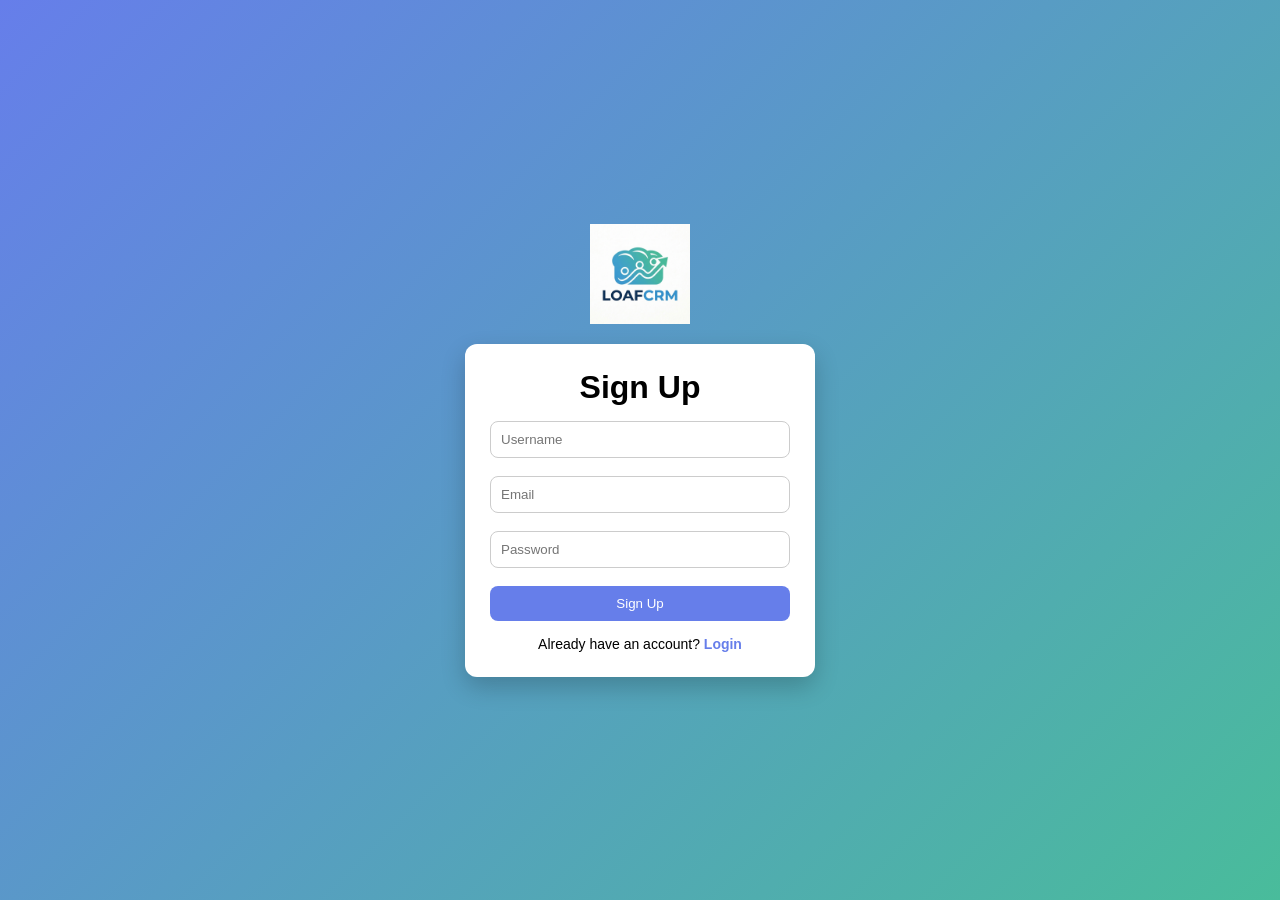
<file: webServer/index.HTML>
<html>
    <head>
        <meta name="viewport" content="width=device-width, initial-scale=1.0">
        <script src="indexScript.js" defer></script>
        <link rel="stylesheet" href="indexStyle.css">
    </head>
 
    <body>

        <div class="container">
            <!-- BRAND -->
             <div class="brand">
                <img src="../resources/logo.png" alt="Loaf CRM Logo">
            </div>
            <!-- SIGN UP -->
            <div id="signUpPage" class="card active">
                <h1>Sign Up</h1>

                <input type="text" id="signInPageUsernameInput" placeholder="Username"><br><br>
                <input type="text" id="signInPageEmailInput" placeholder="Email"><br><br>
                <input type="password" id="signInPagePasswordInput" placeholder="Password"><br><br>

                <button onclick="signUp()">Sign Up</button>

                <p class="switchText">
                    Already have an account?
                    <span onclick="showLogin()">Login</span>
                </p>
            </div>

            <!-- LOGIN -->
            <div id="loginPage" class="card">
                <h1>Login</h1>

                <input type="text" id="loginPageUsernameInput" placeholder="Username"><br><br>
                <input type="password" id="loginPagePasswordInput" placeholder="Password"><br><br>

                <button onclick="login()">Login</button>

                <p class="switchText">
                    Don't have an account?
                    <span onclick="showSignUp()">Sign Up</span>
                </p>
            </div>
        </div>
        <div id = "testDiv">
        </div>
    </body>
</html>
</file>
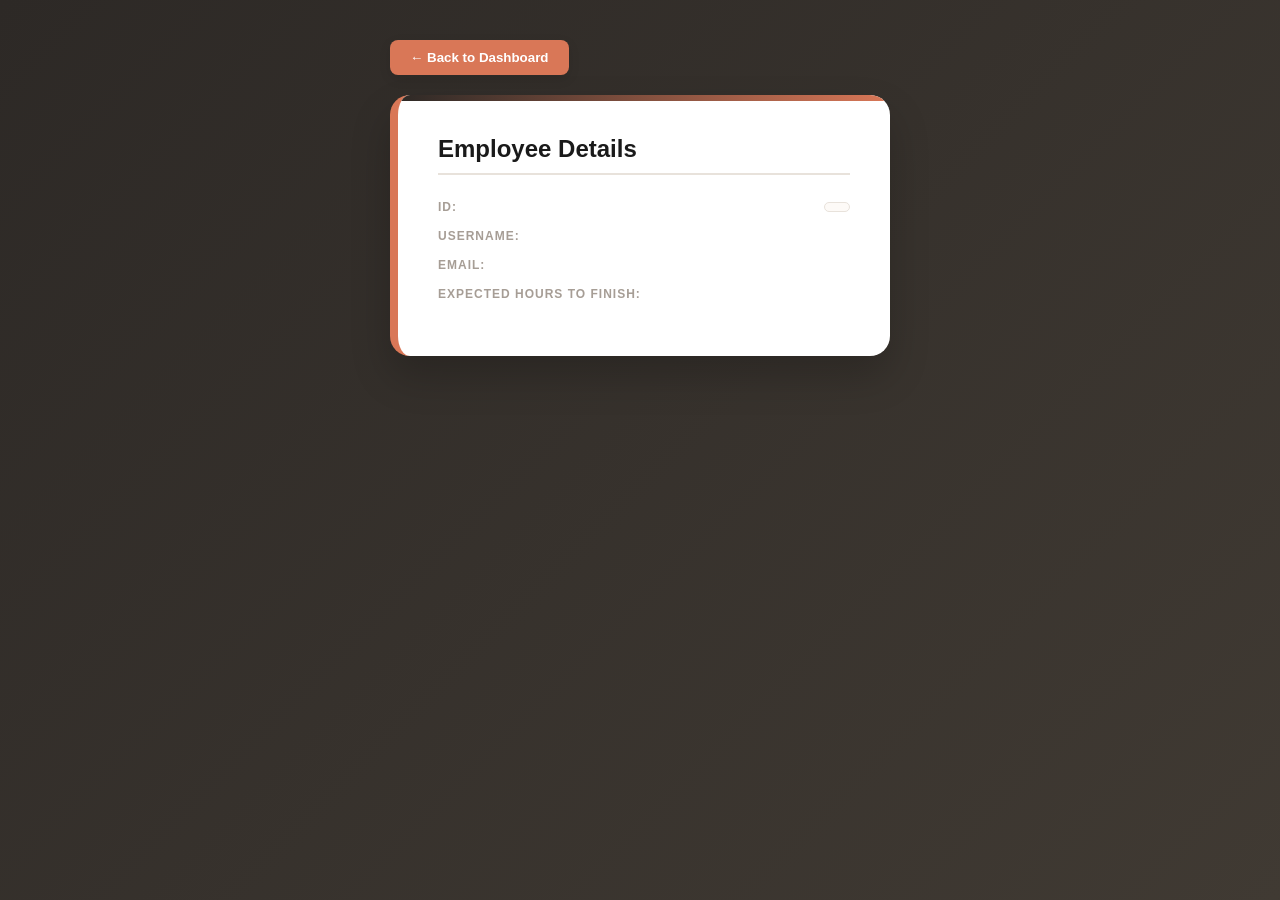
<file: webServer/employeePage.html>
<HTML>
    <HEAD>
        <meta name="viewport" content="width=device-width, initial-scale=1.0">
        <script src="employeePageScript.js" defer></script>
        <link rel="stylesheet" href="employeePageStyle.css">
        <title>Ticket Details - Loaf CRM</title>
    </HEAD>

    <BODY>      
            </div>
            <div class="actions">
                <button class="back-btn" onclick="goBack()">← Back to Dashboard</button>
            </div>
        </div>
        <div class="employee-card">
    <h2>Employee Details</h2>

    <p><strong>ID:</strong> <span id="empId"></span></p>
    <p><strong>Username:</strong> <span id="empUsername"></span></p>
    <p><strong>Email:</strong> <span id="empEmail"></span></p>
    <p><strong>Expected Hours To Finish:</strong> <span id="empExpectedHours"></span></p>
</div>
    </BODY>
</HTML>
</file>
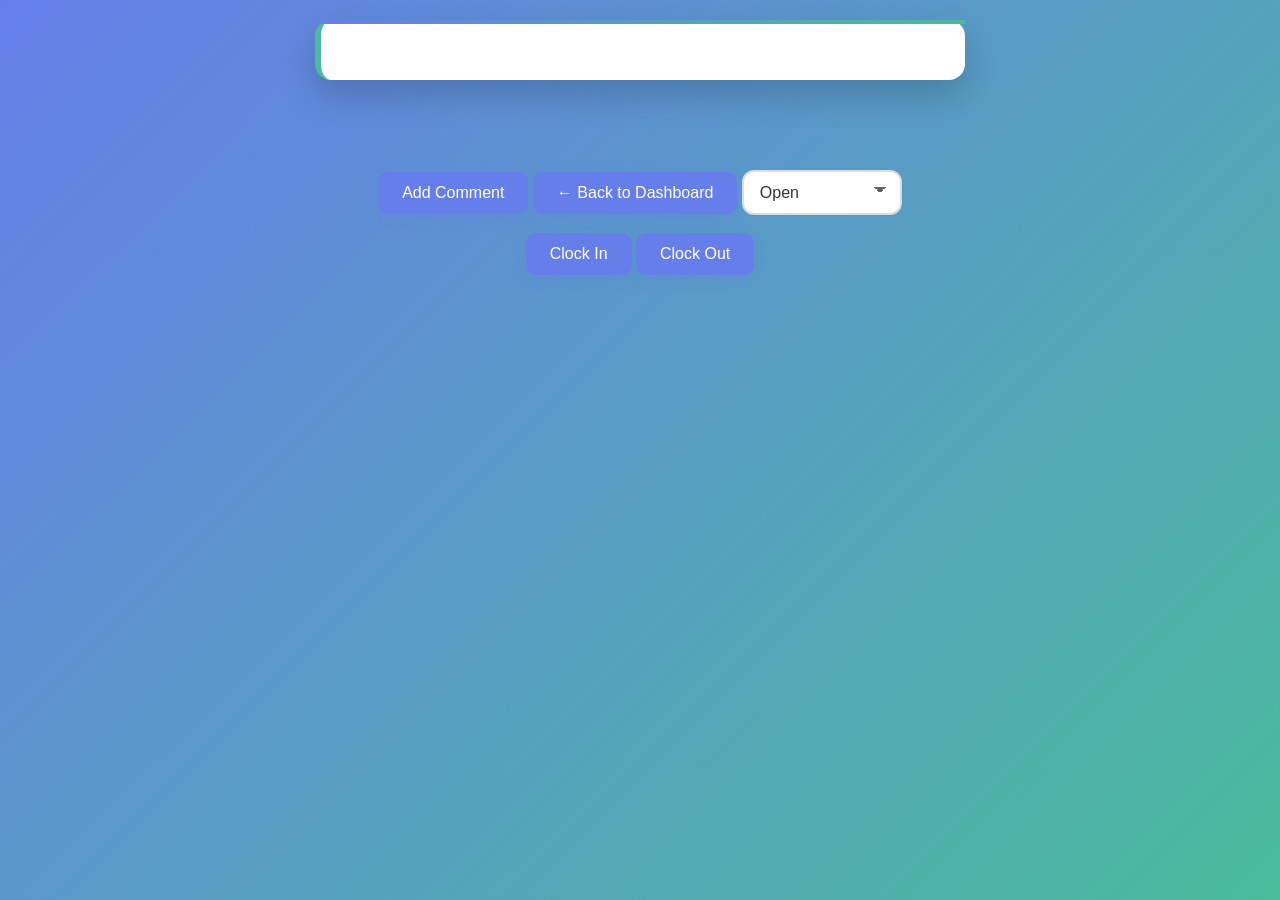
<file: webServer/ticketPage.HTML>
<HTML>
    <HEAD>
        <meta name="viewport" content="width=device-width, initial-scale=1.0">
        <script src="ticketPageScript.js" defer></script>
        <link rel="stylesheet" href="ticketPageStyle.css">
        <title>Ticket Details - Loaf CRM</title>
    </HEAD>

    <BODY>
        <div class="container">
            <div class="ticket-wrapper">
                <div id="mainTicket" class="ticket-card"></div>
            </div>
            <div id = "commentsContainer">
                
            </div>
            <div class="actions">
                <button onclick = "addComment()" id = "addCommentButton">Add Comment</button>
                <button class="back-btn" onclick="goBack()">← Back to Dashboard</button>
                <select id="status-selector" onchange="changeStatus (this.value)">
                    <option value="OPEN">Open</option>
                    <option value="CLOSED">Close</option>
                    <option value="PARKING">Parking</option>   
                    <option value="IN_PROGRESS">In Progress</option>   
                </select>
                <br><br>
                <button class = "clockButton" onclick = "clockInTicket ()">Clock In</button>
                <button class = "clockButton" onclick = "clockOutTicket ()">Clock Out</button>
            </div>
        </div>
        <div id="commentModal" class="modal hidden">
            <div class="modal-content">
                <h2>Add Comment</h2>

                <label>Title:</label>
                <input type="text" id="commentTitle">

                <label>Comment:</label>
                <textarea id="commentText"></textarea>

                <label>Attachment (optional):</label>
                <input type="file" id="commentFile">

                <div class="modal-actions">
                    <button onclick="submitComment()">Submit</button>
                    <button onclick="closeModal()">Cancel</button>
                    <input type = "checkbox" id = "employeeOnlyCommentToggle"><label id = "employeeOnlyLabel">Employee Only</label>
                    <input type = "checkbox" id = "subTicketToggle"><label id = "subTicketLabel">Sub Ticket</label>
                </div>
            </div>
        </div>
        <div>
            <div id = 'subTicketsContainer'></div>
        </div>
    </BODY>
</HTML>
</file>
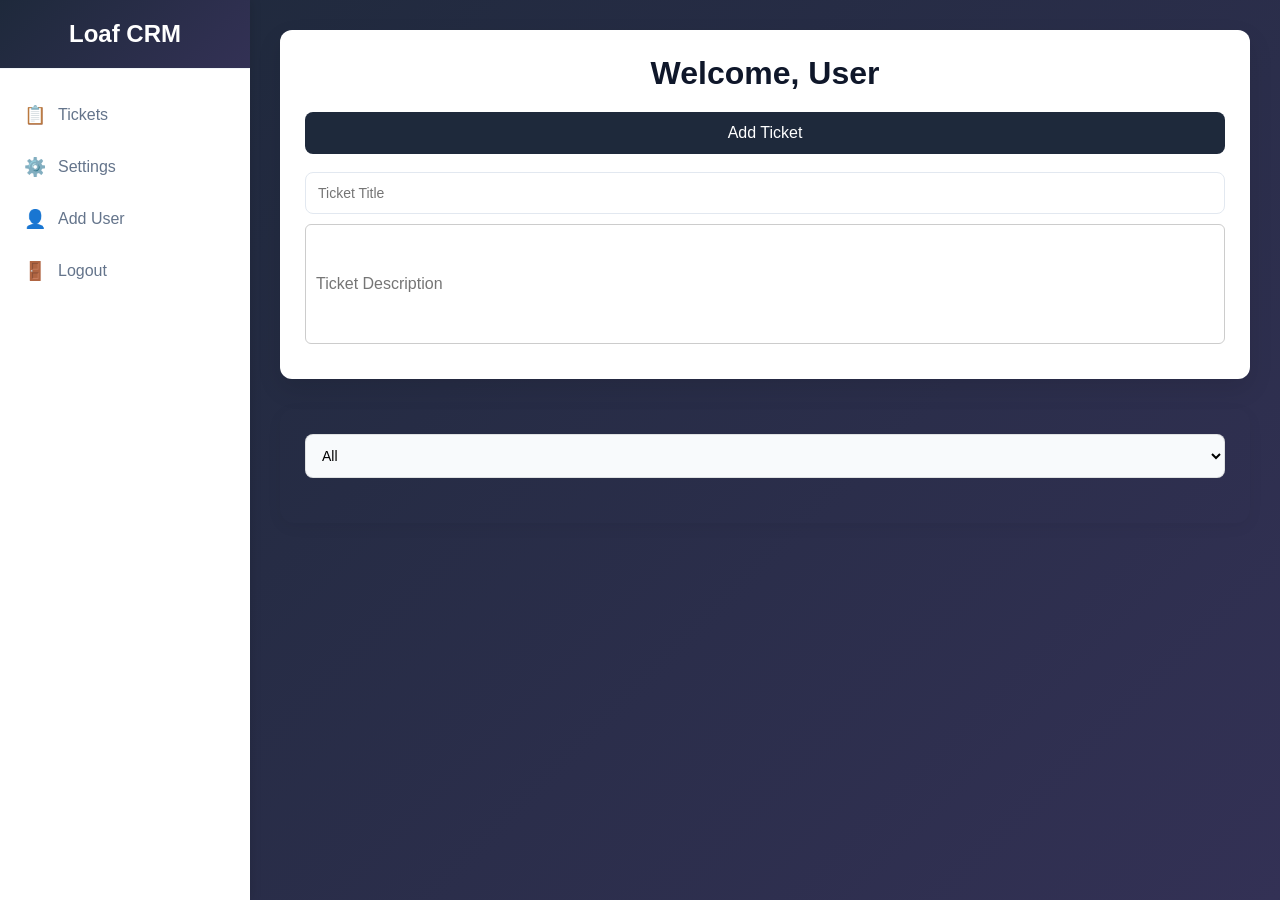
<file: webServer/Dashboards/dashboard.html>
<HTML>
    <HEAD>
        <meta name="viewport" content="width=device-width, initial-scale=1.0">
        <script src = "dashboardScript.js" defer></script>
        <link rel = "Stylesheet" href = "dashboardStyle.css">
    </HEAD>
    <BODY>
        <!-- Mobile Menu Toggle -->
        <button class="mobile-menu-toggle" onclick="toggleMobileMenu()">☰</button>
        <div class="sidebar-overlay" onclick=""></div>

        <div class="sidebar" id="sidebar">
            <div class="sidebar-header">
                <h2>Loaf CRM</h2>
            </div>
            <nav class="sidebar-nav">
                <a href="#" onclick="event.preventDefault(); showSection('tickets');" class = "nav-item">
                    <span class="nav-icon">📋</span>
                    Tickets
                </a>
                <a href="#" onclick="event.preventDefault(); showSection('settings');" class = "nav-item">
                    <span class="nav-icon">⚙️</span>
                    Settings
                </a>
                <a href="#" class="nav-item" onclick="event.preventDefault(); showSection('addUser')" id = "addUserNavigationItem">
                    <span class="nav-icon">👤</span>
                    Add User
                </a>
                <a href="#" onclick="event.preventDefault(); logout ();" class = "nav-item">
                    <span class="nav-icon">🚪</span>
                    Logout
                </a>
                
            </nav>
        </div>

        <div class="main-content">
            <div id="tickets-section" class="content-section active">
                <div class="header">
                    <h1 id = "welcomeTitle"></h1>
                    <button onclick = "addTicket ()">Add Ticket</button> <br><br>
                    <input type = "text" id = "titleInput" placeholder="Ticket Title"> <br>
                    <input type = "text" id = "dataInput" placeholder="Ticket Description">   <br>
                </div>
                
                <div id = "filterSelection">
                    <div class="settings-card">
                            <div class="settings-group">
                                <select id="theme-selector" onchange="changeFilter(this.value)">
                                    <option value="ALL">All</option>
                                    <option value="OPEN">Status: Open</option>
                                    <option value="CLOSED">Status: Closed</option>   
                            </select>
                        </div>  
                    </div>
                </div>

                <div id="ticketContainer" class="ticket-container"></div>
            </div>

            <div id="settings-section" class="content-section">
                <div class="header">
                    <h1>Settings</h1>
                    <p>Configure your account and application settings.</p>
                </div>
                    <div class="settings-card">
                        <h3>🎨 Appearance</h3>
                        <div class="settings-group">
                            <label>Choose Theme</label>
                            <select id="theme-selector" onchange="applyTheme(this.value)">
                                <option value="cobalt_horizon">Cobalt Horizon</option>
                                <option value="royalLuxe">Royal Luxe</option>
                                <option value="phantom_forest">Phantom Forest</option>
                                <option value="desert_slate">Desert Slate</option>
                                <option value="basic">Basic Light</option>
                        </select>
                    </div>  
                </div>
            </div>
            <div id="addUser-section" class="content-section">
                <div class="header-banner">
                    <input type = "text" id = "usernameInput" placeholder="Username"> <br><br>
                    <button type = "button"onclick = "generateAndSendOTP (event)" id = "addUserButton">Add User</button> <br><br>
                </div>
            </div>
        </div>
        <div class="otp-modal-overlay hidden" id = "OTPModal">
            <div class="otp-modal">
                <button class="modal-close" onclick="closeOTPModal(); sessionStorage.setItem ('showOTPModal', 'false');">×</button>
                <h2>Verify OTP</h2>
                <p>Enter the 6-digit code sent to the users email</p>

                <div class="otp-inputs">
                <input type="text" maxlength="1" />
                <input type="text" maxlength="1" />
                <input type="text" maxlength="1" />
                <input type="text" maxlength="1" />
                <input type="text" maxlength="1" />
                <input type="text" maxlength="1" />
                </div>

                <button type = "button" class="verify-btn" onclick = "verifyOTP ()">Verify</button>

                <p class="resend">
                Didn't receive it? <span>Resend</span>
                </p>

            </div>
        </div>
    </BODY>
</HTML>
</file>
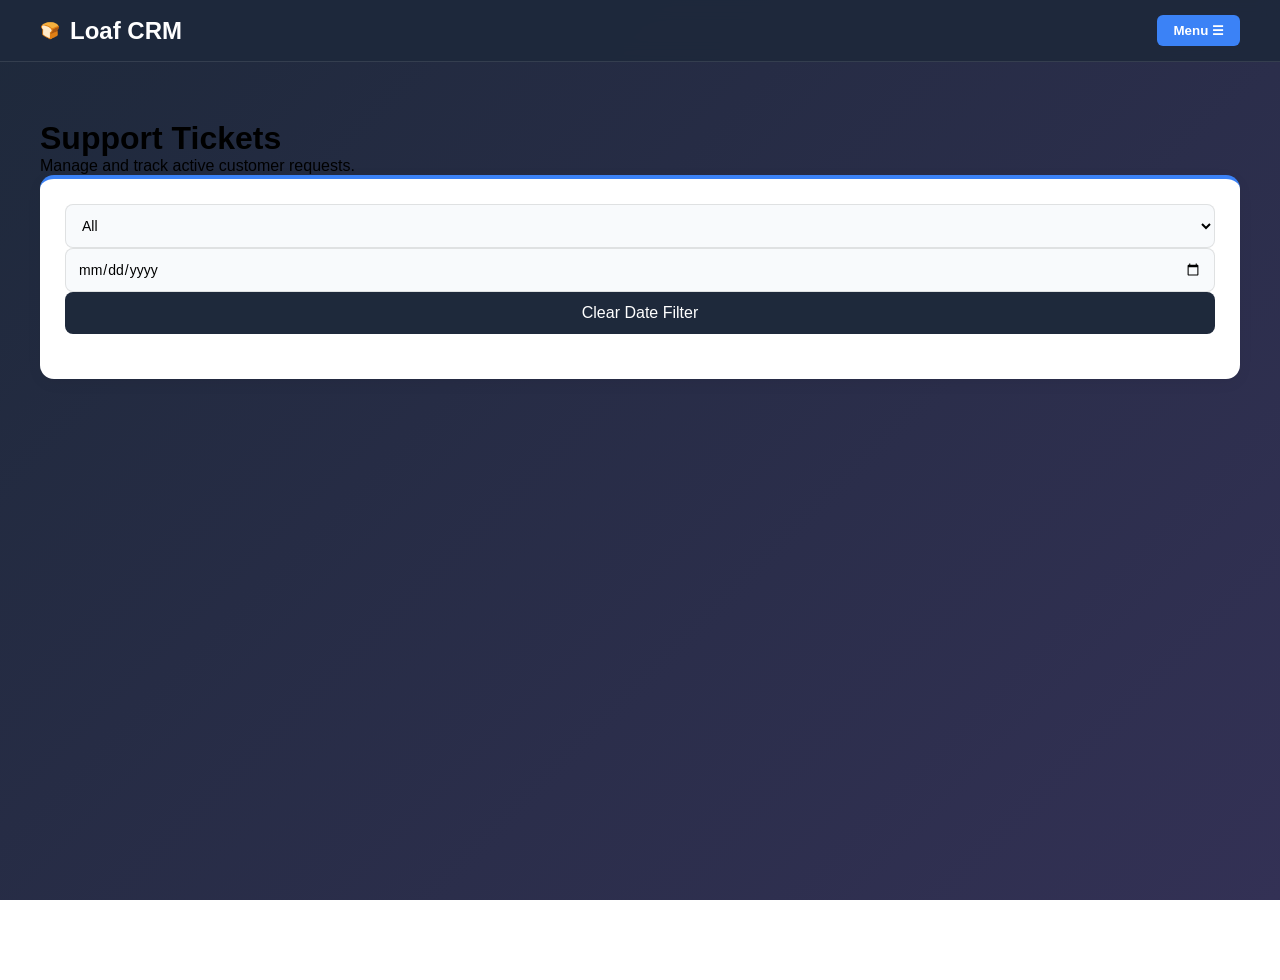
<file: webServer/Dashboards/WorkerDashboard.html>
<!DOCTYPE html>
<html lang="en">
<head>
    <meta charset="UTF-8">
    <meta name="viewport" content="width=device-width, initial-scale=1.0">
    <title>Loaf CRM - Dashboard</title>
    <link rel="stylesheet" href="WorkerDashboardStyle.css">
    <script src="WorkerDashboardScript.js" defer></script>
</head>
<body>
    <header class="top-bar">
        <div class="logo-section">
            <span class="logo-icon">🍞</span>
            <h2>Loaf CRM</h2>
        </div>
        <button class="menu-toggle-btn" onclick="toggleMenu()">Menu ☰</button>
        
        <nav class="nav-menu" id="navMenu">
            <a href="#" class="nav-item active" id="nav-tickets" onclick="showSection('tickets')">📋 Tickets</a>
            <a href="#" class="nav-item" id="nav-settings" onclick="showSection('settings')">⚙️ Settings</a>
            <a href="#" class="nav-item" id="nav-makeTickets" onclick="showSection('makeTickets')">🧾 Make Tickets</a>
            <hr>
            <a href="#" class="nav-item logout" onclick="logout()">🚪 Logout</a>
        </nav>
    </header>

    <div class="sidebar-overlay" onclick="toggleMenu()"></div>

    <main class="main-content">
        <div id="tickets-section" class="content-section active">
            <div class="header-banner">
                <h1>Support Tickets</h1>
                <p>Manage and track active customer requests.</p>
            </div>
            <div id = "filterSelection">
                <div class="settings-card">
                        <div class="settings-group">
                            <select id="theme-selector" onchange="changeFilter(this.value)">
                                <option value="ALL">All</option>
                                <option value="OPEN">Status: Open</option>
                                <option value="CLOSED">Status: Closed</option>   
                                <option value="TODOLIST">List: ToDo</option>   
                            </select>
                        <input type = "date" class = "filter-expected-time-date">
                        <button onclick = "clearDateFilter ()" id = "filterByDatePicker">Clear Date Filter</button>
                    </div>  
                </div>
            </div><br><br>
            
            <div id="ticketContainer"></div>
        </div>

        <div id="settings-section" class="content-section">
            <div class="header-banner">
                <h1>Settings</h1>
                <p>Customize your application look and feel.</p>
            </div>
            <div class="settings-container">
                <div class="settings-card">
                    <h3>🎨 Appearance</h3>
                    <div class="settings-group">
                        <label>Choose Theme</label>
                        <select id="theme-selector" onchange="applyTheme(this.value)">
                            <option value="cobalt_horizon">Cobalt Horizon</option>
                            <option value="royalLuxe">Royal Luxe</option>
                            <option value="phantom_forest">Phantom Forest</option>
                            <option value="desert_slate">Desert Slate</option>
                            <option value="basic">Basic Light</option>
                        </select>
                    </div>
                </div>
            </div>
        </div>
        <div id="makeTickets-section" class="content-section">
            <div class="header-banner">
                
                <input type = "text" id = "titleInput" placeholder="Ticket Title"> <br>
                <input type = "text" id = "dataInput" placeholder="Ticket Description">   <br><br>
                <input type = "text" id = "madeByInput" placeholder="Made By"> <br><br>
                <button onclick = "addTicket ()" id = "addTicketButton">Add Ticket</button> <br><br>
            </div>
        </div>
    </main>
</body>
</html>
</file>
<file: webServer/indexStyle.css>
/* Reset */
* {
    margin: 0;
    padding: 0;
    box-sizing: border-box;
    font-family: Arial, Helvetica, sans-serif;
}

/* Background */
body {
    min-height: 100vh;
    display: flex;
    flex-direction: column;   /* 🔥 important */
    justify-content: center;
    align-items: center;
    background: linear-gradient(135deg, #667eea, #49BC9B);
}

/* Container */
.container {
    width: 100%;
    max-width: 350px;
    position: relative;
}

/* Card */
.card {
    background: white;
    padding: 25px;
    border-radius: 12px;
    width: 100%;
    box-shadow: 0 10px 25px rgba(0, 0, 0, 0.2);

    position: absolute;
    top: 0;
    left: 0;

    opacity: 0;
    transform: scale(0.95);
    pointer-events: none;

    transition: 0.3s;
}

/* Active card */
.card.active {
    opacity: 1;
    transform: scale(1);
    pointer-events: all;
    position: relative;
}

/* Title */
h1 {
    text-align: center;
    margin-bottom: 15px;
}

/* Inputs */
input {
    width: 100%;
    padding: 10px;
    border: 1px solid #ccc;
    border-radius: 8px;
}

/* Button */
button {
    width: 100%;
    padding: 10px;
    background: #667eea;
    border: none;
    border-radius: 8px;
    color: white;
    cursor: pointer;
}

button:hover {
    background: #5a67d8;
}

/* Switch text */
.switchText {
    margin-top: 15px;
    text-align: center;
    font-size: 14px;
}

.switchText span {
    color: #667eea;
    cursor: pointer;
    font-weight: bold;
}

/* Brand section */
.brand {
    display: flex;
    flex-direction: column;
    align-items: center;
    margin-bottom: 20px;
}

/* Logo image */
.brand img {
    width: 100px;
    height: auto;
}

/* Heading */
.brand h1 {
    margin-top: 10px;
    font-size: 24px;
    color: white;
    letter-spacing: 1px;
    background: linear-gradient(90deg, #1e3c72, #2a5298);
    background-clip: text;
    -webkit-background-clip: text;
    -webkit-text-fill-color: transparent;
}
</file>
<file: webServer/employeePageStyle.css>
/* --- 1. Global Reset & Base --- */
* {
    margin: 0;
    padding: 0;
    box-sizing: border-box;
    font-family: Arial, Helvetica, sans-serif;
}

body {
    min-height: 100vh;
    background: linear-gradient(135deg, var(--bg1), var(--bg2));
    display: flex;
    flex-direction: column;
    align-items: center;
    padding: 40px 20px;
    transition: background 0.4s ease;
}

/* --- 2. Action/Back Button --- */
.actions {
    width: 100%;
    max-width: 500px;
    margin-bottom: 20px;
}

.back-btn {
    padding: 10px 20px;
    background: var(--button-bg);
    color: var(--button-text);
    border: none;
    border-radius: 8px;
    cursor: pointer;
    font-weight: bold;
    transition: 0.3s;
    box-shadow: 0 4px 12px rgba(0,0,0,0.1);
}

.back-btn:hover {
    background: var(--button-hover);
    transform: translateX(-5px);
}

/* --- 3. Employee Profile Card --- */
.employee-card {
    background: var(--card-bg);
    width: 100%;
    max-width: 500px;
    padding: 40px;
    border-radius: 20px;
    box-shadow: 0 20px 40px rgba(0,0,0,0.2);
    border-left: 8px solid var(--card-border);
    position: relative;
    overflow: hidden;
}

/* Top accent strip */
.employee-card::before {
    content: "";
    position: absolute;
    top: 0; left: 0; right: 0;
    height: 6px;
    background: linear-gradient(90deg, var(--card-top-strip), var(--card-border));
}

.employee-card h2 {
    color: var(--ticket-title);
    font-size: 24px;
    margin-bottom: 25px;
    border-bottom: 2px solid var(--input-border);
    padding-bottom: 10px;
}

.employee-card p {
    margin: 15px 0;
    font-size: 16px;
    color: var(--ticket-text);
    display: flex;
    justify-content: space-between;
    align-items: center;
}

.employee-card p strong {
    color: var(--meta-strong);
    text-transform: uppercase;
    font-size: 12px;
    letter-spacing: 1px;
}

.employee-card span {
    font-weight: 600;
    color: var(--ticket-title);
}

/* Specific styling for the ID badge */
#empId {
    background: var(--input-bg);
    padding: 4px 12px;
    border-radius: 6px;
    border: 1px solid var(--input-border);
}
</file>
<file: webServer/ticketPageStyle.css>
/* -------------------------------------- */
/* GLOBAL CSS VARIABLES (Theme Controlled) */
/* -------------------------------------- */

:root {
    /* BACKGROUND */
    --bg1: #667eea;            /* gradient start */
    --bg2: #49BC9B;            /* gradient end */

    /* CARD / TICKET */
    --card-bg: #ffffff;
    --card-border: #49BC9B;
    --card-top-strip: #667eea;

    /* TICKET TEXT */
    --ticket-title: #333;
    --ticket-text: #444;
    --ticket-id-bg1: #667eea;
    --ticket-id-bg2: #49BC9B;

    /* META */
    --meta-strong: #222;
    --meta-text: #555;

    /* COMMENTS */
    --comment-bg: #ffffff;
    --comment-border: #6366f1;
    --comment-title: #1f2937;
    --comment-text: #374151;
    --comment-small: #6b7280;

    /* BUTTONS */
    --button-bg: #667eea;
    --button-hover: #5a67d8;
    --button-text: #ffffff;

    /* INPUTS */
    --input-bg: #f7f9fc;
    --input-border: #d1d5db;
    --input-focus: rgba(102,126,234,0.25);

    /* MODAL */
    --modal-bg: #ffffff;
    --modal-border: #49BC9B;
    --modal-strip: #667eea;
}

/* ---------------------------- */
/* GLOBAL RESET + BASE STYLE    */
/* ---------------------------- */
* {
    margin: 0;
    padding: 0;
    box-sizing: border-box;
    font-family: Arial, Helvetica, sans-serif;
}

body {
    min-height: 100vh;
    background: linear-gradient(135deg, var(--bg1), var(--bg2));
    padding: 20px;
    overflow-x: hidden;
}

/* ---------------------------- */
/* MAIN PAGE CONTAINER          */
/* ---------------------------- */
.container {
    max-width: 800px;
    margin: 0 auto;
    display: flex;
    flex-direction: column;
    align-items: center;
    gap: 25px;
}

/* ---------------------------- */
/* TICKET CARD                  */
/* ---------------------------- */
.ticket-wrapper {
    width: 100%;
    max-width: 650px;
}

.ticket-card {
    background: var(--card-bg);
    border-radius: 16px;
    padding: 30px;
    border-left: 6px solid var(--card-border);
    box-shadow: 0 15px 35px rgba(0,0,0,0.18);
    position: relative;
}

.ticket-card::before {
    content: "";
    position: absolute;
    top: 0; left: 0; right: 0;
    height: 4px;
    background: linear-gradient(90deg, var(--card-top-strip), var(--card-border));
}

/* Header */
.ticket-header {
    display: flex;
    justify-content: space-between;
    gap: 15px;
    margin-bottom: 25px;
}

.ticket-title {
    font-size: 28px;
    font-weight: 700;
    color: var(--ticket-title);
    flex: 1;
    line-height: 1.2;
}

.ticket-id {
    background: linear-gradient(135deg, var(--ticket-id-bg1), var(--ticket-id-bg2));
    padding: 8px 16px;
    color: white;
    font-size: 14px;
    font-weight: bold;
    border-radius: 20px;
    white-space: nowrap;
}

/* Ticket Content */
.ticket-content h3 {
    font-size: 18px;
    color: var(--card-top-strip);
    margin-bottom: 8px;
    font-weight: 600;
}

.ticket-content p {
    font-size: 16px;
    color: var(--ticket-text);
    line-height: 1.6;

    word-wrap: break-word;
    overflow-wrap: break-word;
    word-break: break-all;
}

.ticket-card hr {
    margin: 25px 0;
    border: none;
    border-top: 2px solid var(--input-border);
}

/* Meta Info */
.ticket-meta {
    display: flex;
    flex-direction: column;
    gap: 8px;
    color: var(--ticket-meta-1);
}

.meta-item {
    color: var(--meta-text);
    font-size: 14px;
}

.meta-item strong {
    color: var(--meta-strong);
}

/* ---------------------------- */
/* ACTION BUTTONS               */
/* ---------------------------- */
.actions {
    width: 100%;
    text-align: center;
}

button {
    cursor: pointer;
}

#addCommentButton,
.back-btn,
#changeStatusButton,  
.clockButton 
{
    padding: 12px 24px;
    background: var(--button-bg);
    color: var(--button-text);
    border: none;
    border-radius: 10px;
    font-size: 16px;
    font-weight: 500;
    transition: .25s ease;
    box-shadow: 0 4px 12px rgba(102,126,234,.3);
}

#addCommentButton:hover,
.back-btn:hover,
#changeStatusButton:hover,
.clockButton:hover
{
    transform: translateY(-2px);
    background: var(--button-hover);
}

#addCommentButton:active,
.back-btn:active {
    transform: translateY(0);
}

/* ---------------------------- */
/* COMMENTS SECTION             */
/* ---------------------------- */

#commentsContainer {
    width: 95%;
    max-width: 1000px;
    margin: 20px auto;
    display: flex;
    flex-direction: column;
    gap: 20px;
}

.commentBox {
    background: var(--comment-bg);
    padding: 20px 24px;
    border-radius: 14px;
    border-left: 6px solid var(--comment-border);
    box-shadow: 0 4px 16px rgba(0,0,0,0.12);

    word-wrap: break-word;
    overflow-wrap: break-word;
    word-break: break-word;
}

/* Comment Title */
.commentBox h4 {
    font-size: 22px;
    font-weight: 700;
    color: var(--comment-title);
    margin-bottom: 8px;
    padding-bottom: 6px;
    border-bottom: 2px solid var(--comment-border);
}

/* Comment body */
.commentBox p {
    font-size: 16px;
    color: var(--comment-text);
    margin-bottom: 8px;
    line-height: 1.5;
}

/* Timestamp */
.commentBox small {
    font-size: 13px;
    color: var(--comment-small);
}

/* ---------------------------- */
/* MODAL                        */
/* ---------------------------- */

.modal {
    position: fixed;
    top: 0; left: 0;
    width: 100%;
    height: 100%;
    background: rgba(0,0,0,0.35);
    backdrop-filter: blur(4px);
    display: flex;
    justify-content: center;
    align-items: center;
    z-index: 999;
}

.hidden {
    display: none;
}

.modal-content {
    background: var(--modal-bg);
    width: 90%;
    max-width: 420px;
    padding: 25px 28px;
    border-radius: 18px;
    border-left: 6px solid var(--modal-border);
    box-shadow: 0 15px 35px rgba(0,0,0,0.20);
    position: relative;
    display: flex;
    flex-direction: column;
    gap: 16px;
}

.modal-content::before {
    content: "";
    position: absolute;
    top: 0; left: 0; right: 0;
    height: 4px;
    border-radius: 18px 18px 0 0;
    background: var(--modal-strip);
}

/* Header */
.modal-content h2 {
    font-size: 24px;
    color: var(--comment-title);
    font-weight: 700;
    margin-bottom: 8px;
    padding-bottom: 6px;
    border-bottom: 2px solid var(--modal-strip);
}

/* Inputs */
.modal-content input,
.modal-content textarea {
    width: 100%;
    padding: 10px 12px;
    border-radius: 10px;
    background: var(--input-bg);
    border: 1px solid var(--input-border);
    font-size: 15px;
    outline: none;
    transition: 0.2s ease;
}

.modal-content textarea {
    min-height: 80px;
    resize: vertical;
}

.modal-content input:focus,
.modal-content textarea:focus {
    border-color: var(--card-top-strip);
    box-shadow: 0 0 0 3px var(--input-focus);
}

/* Buttons */
.modal-actions {
    display: flex;
    justify-content: space-between;
    margin-top: 10px;
}

.modal-actions button {
    padding: 12px 20px;
    background: var(--button-bg);
    color: var(--button-text);
    border: none;
    border-radius: 10px;
    font-size: 16px;
    font-weight: 500;
    cursor: pointer;
    box-shadow: 0 4px 12px rgba(102,126,234,0.3);
    transition: 0.25s ease;
}

.modal-actions button:hover {
    transform: translateY(-2px);
    background: var(--button-hover);
}

.modal-actions button:last-child {
    background: #9ca3af;
    box-shadow: 0 4px 12px rgba(156,163,175,0.3);
}

.modal-actions button:last-child:hover {
    background: #7d828b;
}

/* ---------------------------- */
/* RESPONSIVE                   */
/* ---------------------------- */
@media (max-width: 768px) {
    .ticket-card {
        padding: 20px;
    }
    #commentsContainer {
        width: 100%;
    }
}

@media (max-width: 480px) {
    .ticket-card {
        padding: 15px;
    }
    .commentBox {
        padding: 16px;
    }
}
.subticket-container {
    display: flex;
    align-items: center;
    gap: 12px;
    margin-top: 10px;
}

.subticket-container label {
    font-size: 15px;
    font-weight: 600;
}

.subticket-container input[type="checkbox"] {
    width: 5px;
    height: 5px;
    accent-color: #4b7bec; /* your CRM blue */
    cursor: pointer;
}.subticket-container {
    display: flex;
    align-items: center;
    gap: 12px;
    margin-top: 10px;
}

.subticket-container label {
    font-size: 15px;
    font-weight: 600;
}

.subticket-container input[type="checkbox"] {
    width: 5px;
    height: 5px;
    accent-color: #4b7bec; /* your CRM blue */
    cursor: pointer;
}

#commentFile:disabled {
    opacity: 0.5;
    cursor: not-allowed;
}

.subTicket {
    cursor: pointer;
}

.subTicket:hover  {
    transform: translateY(-5px);
    box-shadow: 0 8px 25px rgba(0, 0, 0, 0.15);
}

select {
    width: 20%;
    padding: 12px 16px;
    font-size: 16px;
    font-family: inherit;
    color: #333;
    background: #ffffff;
    border: 2px solid #dcdcdc;
    border-radius: 12px;
    outline: none;
    cursor: pointer;
    transition: all 0.25s ease;
    appearance: none;

    /* custom arrow */
    background-image:
        linear-gradient(45deg, transparent 50%, #666 50%),
        linear-gradient(135deg, #666 50%, transparent 50%);
    background-position:
        calc(100% - 20px) calc(50% - 3px),
        calc(100% - 14px) calc(50% - 3px);
    background-size: 6px 6px, 6px 6px;
    background-repeat: no-repeat;
}

select:hover {
    border-color: #3b82f6;
}

select:focus {
    border-color: #3b82f6;
    box-shadow: 0 0 0 4px rgba(59,130,246,0.15);
}

select option {
    padding: 10px;
}


.employee-only-comment {
    background-color: #fff0e6;     
    border-left-color: #f97316;
}
</file>
<file: webServer/Dashboards/dashboardStyle.css>
/* --- 1. Global Reset & Base Styles --- */
* {
    margin: 0;
    padding: 0;
    box-sizing: border-box;
    /* Restored your original font stack */
    font-family: Arial, Helvetica, sans-serif;
}

body {
    min-height: 100vh;
    background: linear-gradient(135deg, var(--dshbackground1), var(--dshbackground2));
    display: flex;
    overflow-x: hidden;
}

/* --- 2. Sidebar Navigation --- */
.sidebar {
    width: 100%;
    max-width: 250px;
    background: var(--dshbackground3);
    min-height: 100vh;
    box-shadow: 2px 0 10px rgba(0, 0, 0, 0.1);
    position: fixed;
    left: 0;
    top: 0;
    z-index: 1000;
    transition: transform 0.3s ease;
}

.sidebar-header {
    padding: 20px;
    border-bottom: 1px solid var(--dshticket1);
    background: linear-gradient(135deg, var(--dshbackground1), var(--dshbackground2));
    color: var(--dshbackground3);
    text-align: center;
}

.sidebar-nav {
    padding: 20px 0;
}

.nav-item {
    display: flex;
    align-items: center;
    padding: 15px 20px;
    color: var(--dshnav1);
    text-decoration: none;
    transition: all 0.2s;
    border-left: 4px solid transparent;
}

.nav-item:hover {
    background-color: var(--dshbackground3);
    color: var(--dshbackground1);
    border-left-color: var(--dshbackground1);
}

.nav-item.active {
    background-color: rgba(102, 126, 234, 0.1);
    color: var(--dshbackground1);
    border-left-color: var(--dshbackground1);
    font-weight: bold;
}

.nav-icon {
    margin-right: 12px;
    font-size: 18px;
}

/* --- 3. Main Content Area --- */
.main-content {
    flex: 1;
    margin-left: 250px;
    padding: 30px;
    min-height: 100vh;
    width: 100%;
}

.content-section {
    display: none;
}

.content-section.active {
    display: block;
}

/* --- 4. Header & Forms --- */
.header {
    background: var(--dshbackground3);
    padding: 25px;
    border-radius: 12px;
    box-shadow: 0 10px 25px rgba(0, 0, 0, 0.1);
    margin-bottom: 30px;
}

.header h1 {
    text-align: center;
    margin-bottom: 20px;
    color: var(--dshhead1);
}

.header input {
    width: 100%;
    padding: 12px;
    border: 1px solid var(--dshhead3);
    border-radius: 8px;
    margin-bottom: 10px;
    font-size: 14px;
}

.header button {
    width: 100%;
    padding: 12px;
    background: var(--dshbackground1);
    border: none;
    border-radius: 8px;
    color: var(--dshbackground3);
    cursor: pointer;
    font-size: 16px;
    transition: background 0.3s;
}

.header button:hover {
    background: var(--dshhead2);
}

/* --- 5. Ticket Cards & Wrapping Logic --- */
.ticket-container {
    display: grid;
    grid-template-columns: repeat(auto-fill, minmax(300px, 1fr));
    gap: 20px;
}

.ticket {
    background: var(--dshbackground3);
    border-radius: 12px;
    padding: 20px;
    box-shadow: 0 4px 15px rgba(0, 0, 0, 0.1);
    border-left: 5px solid var(--background2);
    cursor: pointer;
    transition: transform 0.2s, box-shadow 0.2s;
    display: flex;
    flex-direction: column;
}

.ticket:hover {
    transform: translateY(-5px);
    box-shadow: 0 8px 25px rgba(0, 0, 0, 0.15);
}

.ticket-header {
    display: flex;
    justify-content: space-between;
    align-items: flex-start;
    gap: 12px;
    margin-bottom: 12px;
    width: 100%;
}

.ticket-title {
    margin: 0;
    color: var(--dshhead1);
    font-size: 18px;
    font-weight: bold;
    
    /* THE WRAP FIX: Restore original font but keep these wrapping rules */
    flex: 1;
    min-width: 0; 
    white-space: normal;
    overflow-wrap: anywhere;
    word-break: break-word;
}

.ticket-id {
    background: linear-gradient(135deg, var(--dshbackground1), var(--dshbackground2));
    color: var(--dshbackground3);
    padding: 4px 10px;
    border-radius: 20px;
    font-size: 11px;
    font-weight: bold;
    flex-shrink: 0;
    white-space: nowrap;
}

.ticket-data {
    color: var(--dshnav1);
    font-size: 14px;
    line-height: 1.5;
    margin-bottom: 15px;
    overflow-wrap: anywhere;
    word-break: break-word;
}

.ticket-creator {
    color: var(--dshticket2);
    font-size: 11px;
    margin-top: auto;
    padding-top: 12px;
    border-top: 1px solid var(--dshticket1);
    text-align: right;
}

/* --- 6. Dashboard Stats --- */
.stats-container {
    display: grid;
    grid-template-columns: repeat(auto-fit, minmax(200px, 1fr));
    gap: 20px;
}

.stat-card {
    background: var(--dshbackground3);
    padding: 25px;
    border-radius: 12px;
    box-shadow: 0 10px 25px rgba(0, 0, 0, 0.1);
    text-align: center;
}

.stat-number {
    font-size: 32px;
    font-weight: bold;
    color: var(--dshbackground1);
}

/* --- 7. Mobile Controls --- */
.mobile-menu-toggle {
    display: none;
}

.sidebar-overlay {
    position: fixed;
    inset: 0;
    background: rgba(0,0,0,0.5);
    z-index: 999;
    display: none;
}

/* --- 8. Responsive Media Queries --- */
@media (max-width: 768px) {
    .sidebar { transform: translateX(-100%); }
    .sidebar.open { transform: translateX(0); }
    .sidebar-overlay.active { display: block; }
    .main-content { margin-left: 0; width: 100%; padding: 15px; }
    .mobile-menu-toggle {
        display: flex;
        position: fixed;
        top: 15px;
        right: 15px;
        z-index: 1002;
        background: var(--dshbackground1);
        color: var(--dshbackground3);
        border: none;
        padding: 10px 15px;
        border-radius: 8px;
        cursor: pointer;
    }
    .ticket-container { grid-template-columns: 1fr; }
}

/* ====== FORCE DARK MODE FOR TICKET CONTENT ====== */

.ticket-title {
    font-size: 18px;
    font-weight: 600;
    color: var(--tickettitle) !important;
    line-height: 1.3;
    flex: 1;
    word-wrap: break-word;
}

.ticket-data {
    color: var(--tickettext) !important;
    line-height: 1.55;
    margin: 16px 0;
    font-size: 15px;
    word-wrap: break-word;
    white-space: normal;
}

#dataInput {
    width: 100%;
    height: 120px;      /* adjust height here */
    padding: 10px;
    font-size: 16px;
    border-radius: 6px;
    border: 1px solid #ccc;
    resize: vertical;   /* allows user to drag-resize */
}

.settings-card {
    background: var(--ticket-bg); /* Uses your theme's ticket background */
    padding: 25px;
    border-radius: 14px;
    box-shadow: 0 4px 15px rgba(0, 0, 0, 0.05);
        border-top: 4px solid var(--ticket-border); /* Accent line at the top */
}

.settings-card h3 {
    margin-bottom: 20px;
    color: var(--heading-main);
    font-size: 1.1rem;
    display: flex;
    align-items: center;
}

    .settings-group {
    margin-bottom: 20px;
    display: flex;
    flex-direction: column;
    }

.settings-group label {
    font-size: 13px;
    font-weight: 600;
    margin-bottom: 8px;
    color: var(--nav-text);
}

.settings-group input, 
.settings-group select {
    padding: 12px;
    border: 1px solid rgba(0,0,0,0.1);
    border-radius: 8px;
    background: #f8fafc;
    font-size: 14px;
    color: var(--heading-main);
    transition: border-color 0.2s;
}

.settings-group input:focus {
    outline: none;
    border-color: var(--heading-accent);
}

.settings-group input:disabled {
    background: #e2e8f0;
    cursor: not-allowed;
    opacity: 0.7;
}

#header-banner {
    display: flex;
}

#userIDInput {
    width: 10%;
    padding: 12px;
    border: 1px solid var(--dshhead3);
    border-radius: 8px;
    margin-bottom: 10px;
    font-size: 14px;
}

#usernameInput {
    width: 89%;
    padding: 12px;
    border: 1px solid var(--dshhead3);
    border-radius: 8px;
    margin-bottom: 10px;
    font-size: 14px;
}

#addUserButton {
    width: 100%;
    padding: 12px;
    background: var(--dshbackground1);
    border: none;
    border-radius: 8px;
    color: var(--dshbackground3);
    cursor: pointer;
    font-size: 16px;
    transition: background 0.3s;
}

/* Overlay */
.otp-modal-overlay {
    position: fixed;
    top: 0;
    left: 0;
    width: 100%;
    height: 100%;

    background: rgba(0, 0, 0, 0.6);

    display: flex;
    align-items: center;
    justify-content: center;

    z-index: 999;
}

/* Modal */
.otp-modal {
    background: #fff;
    padding: 30px;
    border-radius: 16px;
    width: 350px;
    text-align: center;

    box-shadow: 0 10px 30px rgba(0,0,0,0.2);
}

/* Title */
.otp-modal h2 {
    margin-bottom: 10px;
}

/* Subtitle */
.otp-modal p {
    color: #666;
    font-size: 14px;
}

/* OTP Inputs */
.otp-inputs {
    display: flex;
    justify-content: space-between;
    margin: 20px 0;
}

.otp-inputs input {
    width: 45px;
    height: 55px;

    text-align: center;
    font-size: 22px;
    font-weight: bold;

    border: 2px solid #ddd;
    border-radius: 10px;

    outline: none;
    transition: 0.2s;
}

.otp-inputs input:focus {
    border-color: #3b82f6;
    box-shadow: 0 0 5px rgba(59,130,246,0.5);
}

/* Button */
.verify-btn {
    width: 100%;
    padding: 12px;

    border: none;
    border-radius: 10px;

    background: #3b82f6;
    color: white;

    font-size: 16px;
    cursor: pointer;

    transition: 0.2s;
}

.verify-btn:hover {
    background: #2563eb;
}

/* Resend */
.resend {
    margin-top: 15px;
    font-size: 13px;
}

.resend span {
    color: #3b82f6;
    cursor: pointer;
    font-weight: 500;
}

.hidden {
    display: none;
}

.otp-modal {
    position: relative; /* REQUIRED */
    padding: 30px 25px;
}

.modal-close {
    position: absolute;
    top: 8px;
    right: 10px;

    font-size: 24px;
    font-weight: bold;

    background: none;
    border: none;
    cursor: pointer;

    color: #888;
    line-height: 1;
}

.modal-close:hover {
    color: #000;
}
</file>
<file: webServer/Dashboards/WorkerDashboardStyle.css>
:root {
    --bg1: #1e293b; --bg2: #334155; --main-bg: #ffffff;
    --heading-accent: #3b82f6; --ticket-bg: #ffffff; --ticket-border: #3b82f6;
}

* { margin: 0; padding: 0; box-sizing: border-box; font-family: 'Segoe UI', sans-serif; }

body {
    background: linear-gradient(135deg, var(--bg1), var(--bg2));
    background-attachment: fixed;
    min-height: 100vh;
}

/* Top Bar Styling */
.top-bar {
    width: 100%;
    padding: 15px 40px;
    background: rgba(30, 41, 59, 0.95);
    display: flex;
    justify-content: space-between;
    align-items: center;
    position: fixed;
    top: 0; left: 0; z-index: 1001;
    backdrop-filter: blur(10px);
    border-bottom: 1px solid rgba(255,255,255,0.1);
}

.logo-section { display: flex; align-items: center; gap: 10px; color: white; }

.menu-toggle-btn {
    background: var(--heading-accent);
    color: white; border: none;
    padding: 8px 16px; border-radius: 6px;
    cursor: pointer; font-weight: 600;
}

/* Floating Navigation Menu */
.nav-menu {
    position: absolute;
    top: 70px; right: 40px;
    background: #1e293b;
    width: 200px;
    border-radius: 12px;
    padding: 10px;
    display: none; /* Hidden by default */
    flex-direction: column;
    box-shadow: 0 10px 30px rgba(0,0,0,0.5);
    border: 1px solid rgba(255,255,255,0.1);
}

.nav-menu.open { display: flex; }

.nav-item {
    padding: 12px; color: #94a3b8;
    text-decoration: none; border-radius: 6px;
    transition: 0.2s;
}

.nav-item:hover, .nav-item.active { background: #334155; color: white; }
.nav-item.logout { color: #fca5a5; }

/* Main Content */
.main-content {
    margin-top: 80px;
    padding: 40px;
}

.content-section { display: none !important; }
.content-section.active { display: block !important; }

/* Ticket Hover Lift Effect */
.ticket {
    background: var(--ticket-bg);
    padding: 25px; border-radius: 14px;
    border-left: 5px solid var(--ticket-border);
    margin-bottom: 20px;
    box-shadow: 0 4px 6px rgba(0,0,0,0.05);
    transition: transform 0.3s cubic-bezier(0.34, 1.56, 0.64, 1), box-shadow 0.3s ease;
    cursor: pointer;
}

.ticket:hover {
    transform: translateY(-8px);
    box-shadow: 0 12px 30px rgba(0,0,0,0.15);
}

/* Overlay for clicking outside menu */
.sidebar-overlay {
    display: none; position: fixed;
    top: 0; left: 0; width: 100%; height: 100%;
    z-index: 1000;
}
.sidebar-overlay.active { display: block; }

/* Settings Container Layout */
.settings-container {
    display: grid;
    grid-template-columns: repeat(auto-fit, minmax(350px, 1fr));
    gap: 25px;
    margin-top: 20px;
}

/* Settings Cards Styling */
.settings-card {
    background: var(--ticket-bg); /* Uses your theme's ticket background */
    padding: 25px;
    border-radius: 14px;
    box-shadow: 0 4px 15px rgba(0, 0, 0, 0.05);
    border-top: 4px solid var(--ticket-border); /* Accent line at the top */
}

.settings-card h3 {
    margin-bottom: 20px;
    color: var(--heading-main);
    font-size: 1.1rem;
    display: flex;
    align-items: center;
    gap: 10px;
}

/* Form Group Styling */
.settings-group {
    margin-bottom: 20px;
    display: flex;
    flex-direction: column;
}

.settings-group label {
    font-size: 13px;
    font-weight: 600;
    margin-bottom: 8px;
    color: var(--nav-text);
}

.settings-group input, 
.settings-group select {
    padding: 12px;
    border: 1px solid rgba(0,0,0,0.1);
    border-radius: 8px;
    background: #f8fafc;
    font-size: 14px;
    color: var(--heading-main);
    transition: border-color 0.2s;
}

.settings-group input:focus {
    outline: none;
    border-color: var(--heading-accent);
}

.settings-group input:disabled {
    background: #e2e8f0;
    cursor: not-allowed;
    opacity: 0.7;
}

/* Save Button Styling */
.btn-save {
    background: var(--heading-accent);
    color: white;
    border: none;
    padding: 12px 20px;
    border-radius: 8px;
    cursor: pointer;
    font-weight: 600;
    transition: transform 0.2s, opacity 0.2s;
    width: 100%;
}

.btn-save:hover {
    opacity: 0.9;
    transform: translateY(-2px);
}

#dataInput {
    width: 100%;
    height: 120px;      /* adjust height here */
    padding: 10px;
    font-size: 16px;
    border-radius: 6px;
    border: 1px solid #ccc;
    resize: vertical;   /* allows user to drag-resize */
}

#titleInput {
    width: 100%;
    padding: 12px;
    border: 1px solid var(--dshhead3);
    border-radius: 8px;
    margin-bottom: 10px;
    font-size: 14px;
}

#madeByInput {
    width: 100%;
    padding: 12px;
    border: 1px solid var(--dshhead3);
    border-radius: 8px;
    margin-bottom: 10px;
    font-size: 14px;
}

#addTicketButton {
    width: 100%;
    padding: 12px;
    background: var(--dshbackground1);
    border: none;
    border-radius: 8px;
    color: var(--dshbackground3);
    cursor: pointer;
    font-size: 16px;
    transition: background 0.3s;
}

.addToToDoListButton,
#filterByDatePicker {
    width: 100%;
    padding: 12px;
    background: var(--dshbackground1);
    border: none;
    border-radius: 8px;
    color: var(--dshbackground3);
    cursor: pointer;
    font-size: 16px;
    transition: background 0.3s;
}

.ticket-header {
    display: flex;
    justify-content: space-between; /* pushes items apart */
    align-items: center;
}

.ticket-date {
    padding: 5px;
    border-radius: 5px;
}

.ticket-id {
    background-color: #3b82f6;
    color: white;
    padding: 3px 10px;
    border-radius: 999px; /* pill shape */
    font-size: 12px;
    font-weight: 600;
    display: inline-block;
}
</file>
